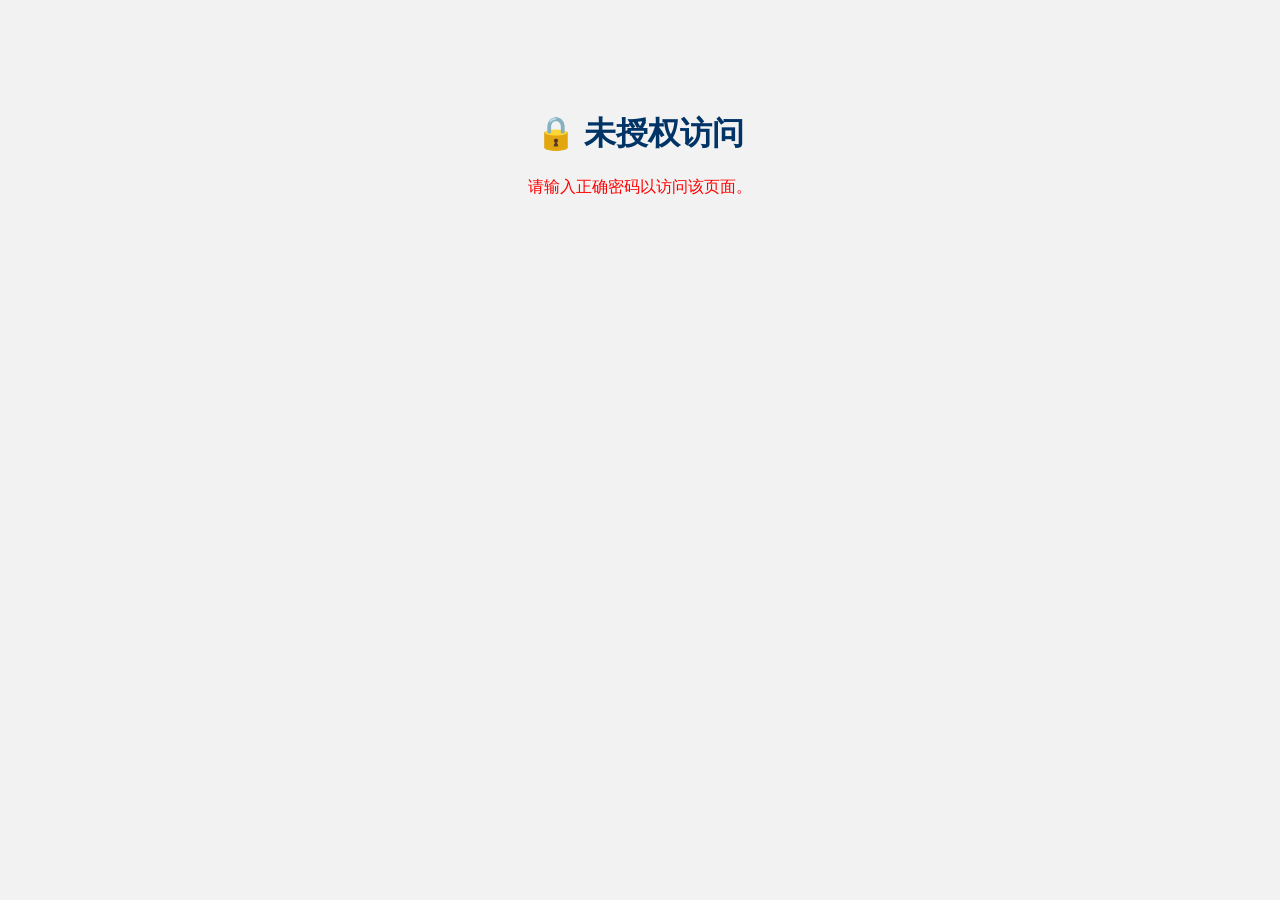
<file: 1panel.html>
<!DOCTYPE html>
<html lang="zh">
<head>
  <meta charset="UTF-8">
  <meta name="viewport" content="width=device-width, initial-scale=1.0">
  <title>七点科技产品控制台</title>
  <style>
    body { font-family: sans-serif; background: #f2f2f2; padding: 2rem; max-width: 700px; margin: auto; }
    h1 { text-align: center; color: #003366; }
    form, .danger-zone { background: white; padding: 1.5rem; border-radius: 10px; box-shadow: 0 2px 10px rgba(0,0,0,0.05); margin-bottom: 2rem; }
    label { display: block; margin-top: 1rem; font-weight: bold; }
    input { width: 100%; padding: 0.5rem; margin-top: 0.25rem; }
    button { margin-top: 1.5rem; padding: 0.75rem 1.5rem; font-size: 1rem; background: #003366; color: white; border: none; cursor: pointer; border-radius: 5px; }
    .danger-zone button { background: darkred; }
    #unauthorized { display: none; text-align: center; color: red; margin-top: 5rem; }
  </style>
</head>
<body>
  <div id="unauthorized">
    <h1>🔒 未授权访问</h1>
    <p>请输入正确密码以访问该页面。</p>
  </div>

  <div id="app" style="display:none">
    <h1>七点科技产品控制台</h1>
<form id="add-form">
  <h2>添加产品</h2>
  <label>GitHub Token</label>
  <input type="password" id="token" placeholder="你的 GitHub Token">

  <label>产品名称</label>
  <input type="text" id="name" required>

  <label>产品简介</label>
  <input type="text" id="description" required>

  <label>上传封面图</label>
  <input type="file" id="iconFile" accept="image/*" required>

  <label>仓库名称（slug，将用于创建仓库和生成链接）</label>
  <input type="text" id="repo-name" placeholder="如 ai-bot-01" required>

  <label>产品链接（自动填充）</label>
  <input type="url" id="link" readonly>

  <button type="submit">添加产品</button>
</form>
    <div class="danger-zone">
      <h2>删除产品</h2>
      <label>仓库名称（slug）</label>
      <input type="text" id="delete-slug">
      <button onclick="deleteProduct()">删除产品并删除仓库</button>
    </div>
  </div>

  <script>
    const PASSWORD = "qidian2025";
    const username = 'jkjj8899';
    const repo = 'main-site';
    const assetRepo = 'product-site';

    function slugify(name) {
      return name.toLowerCase().replace(/[^a-z0-9]+/g, '-').replace(/^-+|-+$/g, '');
    }

    function btoaUtf8(str) {
      return btoa(unescape(encodeURIComponent(str)));
    }

    function checkPassword() {
      const input = prompt("请输入访问密码：");
      if (input === PASSWORD) {
        document.getElementById('app').style.display = 'block';
      } else {
        document.getElementById('unauthorized').style.display = 'block';
      }
    }

    checkPassword();

    async function fetchJSON(path, token) {
      const res = await fetch(`https://api.github.com/repos/${username}/${repo}/contents/${path}`, {
        headers: { Authorization: `token ${token}` }
      });
      if (!res.ok) throw new Error(await res.text());
      const data = await res.json();
      const content = decodeURIComponent(escape(atob(data.content)));
      return { content: JSON.parse(content), sha: data.sha };
    }

    document.getElementById('repo-name').addEventListener('input', () => {
      const slug = slugify(document.getElementById('repo-name').value.trim());
      document.getElementById('link').value = `https://${username}.github.io/${slug}/`;
    });

    async function uploadImage(file, slug, token) {
      const reader = new FileReader();
      return new Promise((resolve, reject) => {
        reader.onload = async () => {
          const contentBase64 = reader.result.split(',')[1];
          const path = `assets/${slug}.png`;

          const res = await fetch(`https://api.github.com/repos/${username}/${assetRepo}/contents/${path}`, {
            method: 'PUT',
            headers: {
              Authorization: `token ${token}`,
              'Content-Type': 'application/json'
            },
            body: JSON.stringify({
              message: `上传产品图标 ${slug}.png`,
              content: contentBase64
            })
          });

          if (!res.ok) return reject(await res.text());
          resolve(`https://raw.githubusercontent.com/${username}/${assetRepo}/main/${path}`);
        };
        reader.onerror = () => reject("图片读取失败");
        reader.readAsDataURL(file);
      });
    }

    document.getElementById('add-form').addEventListener('submit', async (e) => {
      e.preventDefault();
      const token = document.getElementById('token').value.trim();
      const repoName = document.getElementById('repo-name').value.trim();
      const slug = slugify(repoName);

      const file = document.getElementById('iconFile').files[0];
      if (!file) return alert('请上传封面图');

      try {
        const iconUrl = await uploadImage(file, slug, token);

        const product = {
          name: document.getElementById('name').value,
          description: document.getElementById('description').value,
          icon: iconUrl,
          slug: slug,
          link: `https://${username}.github.io/${slug}/`
        };

        const { content: products, sha } = await fetchJSON('products.json', token);

        if (products.find(p => p.slug === product.slug)) {
          return alert('❌ 已存在相同 slug 的产品，请更换');
        }

        products.unshift(product);
        const updated = btoaUtf8(JSON.stringify(products, null, 2));

        await fetch(`https://api.github.com/repos/${username}/${repo}/contents/products.json`, {
          method: 'PUT',
          headers: {
            Authorization: `token ${token}`,
            'Content-Type': 'application/json'
          },
          body: JSON.stringify({
            message: `添加产品：${product.name}`,
            content: updated,
            sha
          })
        });

        alert('✅ 添加成功');
      } catch (err) {
        alert('❌ 添加失败：' + err);
      }
    });

    async function deleteProduct() {
      const slug = slugify(document.getElementById('delete-slug').value.trim());
      const token = document.getElementById('token').value.trim();
      if (!slug || !token) return alert('请输入仓库 slug 和 Token');

      const confirmed = confirm(`⚠️ 确定要删除产品和仓库 "${slug}"？此操作不可恢复！`);
      if (!confirmed) return;

      try {
        const { content: products, sha } = await fetchJSON('products.json', token);
        const product = products.find(p => p.slug === slug);
        if (!product) return alert('❌ 未找到该产品');

        const updatedList = products.filter(p => p.slug !== slug);
        const updated = btoaUtf8(JSON.stringify(updatedList, null, 2));

        await fetch(`https://api.github.com/repos/${username}/${repo}/contents/products.json`, {
          method: 'PUT',
          headers: {
            Authorization: `token ${token}`,
            'Content-Type': 'application/json'
          },
          body: JSON.stringify({
            message: `删除产品：${slug}`,
            content: updated,
            sha
          })
        });

        const deleteRes = await fetch(`https://api.github.com/repos/${username}/${slug}`, {
          method: 'DELETE',
          headers: { Authorization: `token ${token}` }
        });

        if (deleteRes.status === 204) {
          alert('✅ 删除成功，包括对应仓库');
        } else {
          alert(`⚠️ 产品已删除，但仓库删除失败（状态码 ${deleteRes.status}）`);
        }
      } catch (err) {
        alert('❌ 删除失败：' + err);
      }
    }
  </script>
</body>
</html>
</file>
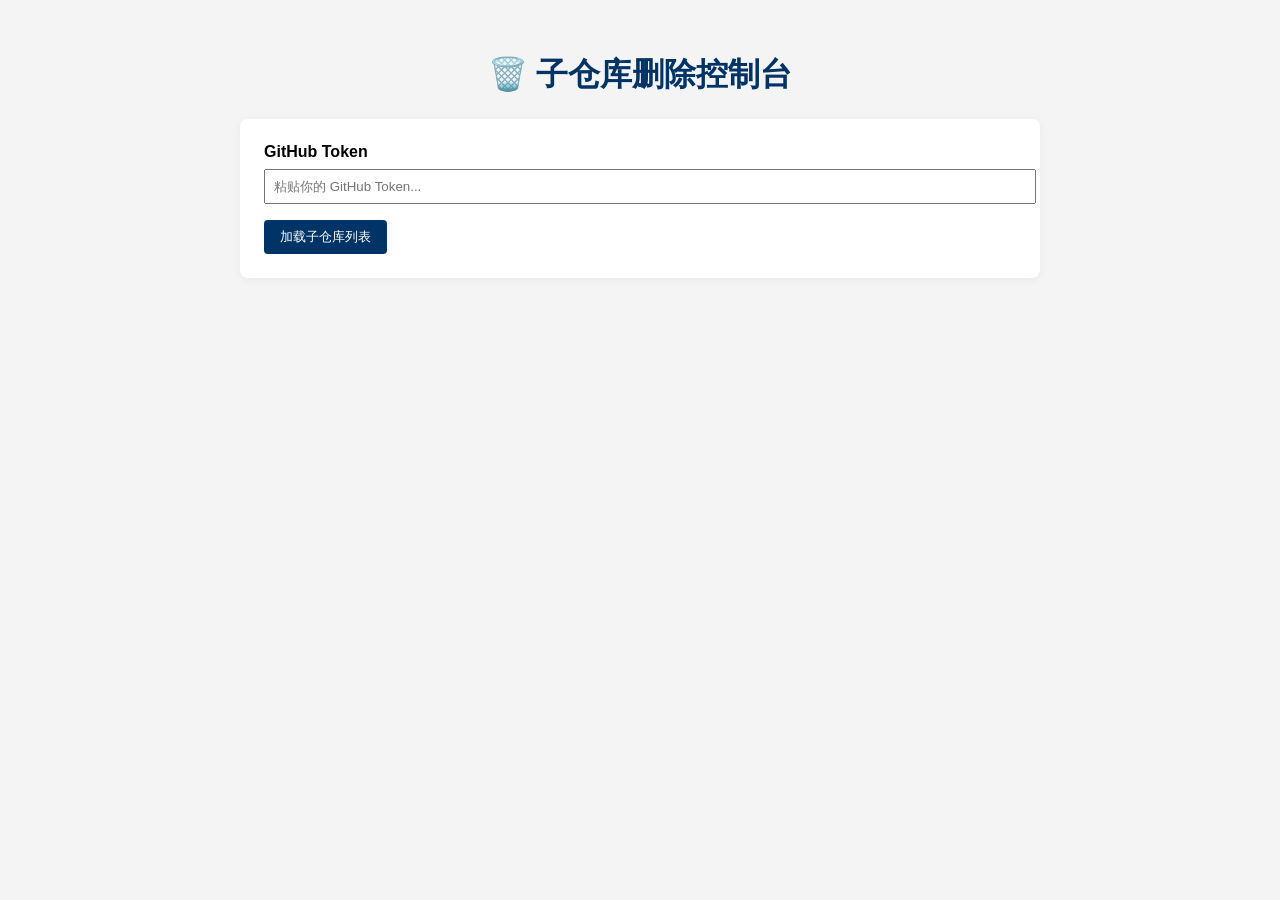
<file: delete.html>
<!DOCTYPE html>
<html lang="zh">
<head>
  <meta charset="UTF-8">
  <meta name="viewport" content="width=device-width, initial-scale=1.0">
  <title>子仓库删除控制台</title>
  <style>
    body { font-family: sans-serif; background: #f4f4f4; padding: 2rem; max-width: 800px; margin: auto; }
    h1 { text-align: center; color: #003366; }
    .token-box, .repo-list, .footer { background: white; padding: 1.5rem; margin-bottom: 2rem; border-radius: 8px; box-shadow: 0 2px 10px rgba(0,0,0,0.05); }
    label { font-weight: bold; display: block; margin-bottom: 0.5rem; }
    input[type="text"], input[type="password"] { width: 100%; padding: 0.5rem; margin-bottom: 1rem; }
    button { padding: 0.5rem 1rem; background: #003366; color: white; border: none; border-radius: 4px; cursor: pointer; margin-right: 0.5rem; }
    .repo-entry { display: flex; justify-content: space-between; align-items: center; padding: 0.5rem 0; border-bottom: 1px solid #eee; }
    .repo-entry:last-child { border: none; }
    .repo-entry input { margin-right: 0.5rem; }
    .danger { background: darkred; }
    .checkbox { margin-top: 1rem; }
  </style>
</head>
<body>
  <h1>🗑️ 子仓库删除控制台</h1>
  <div class="token-box">
    <label for="token">GitHub Token</label>
    <input type="password" id="token" placeholder="粘贴你的 GitHub Token...">
    <button onclick="loadRepos()">加载子仓库列表</button>
  </div>

  <div class="repo-list" id="repo-list" style="display:none">
    <h2>子仓库列表</h2>
    <div class="checkbox">
      <label><input type="checkbox" id="syncRemove"> 同时从 products.json 中移除</label>
    </div>
    <div id="repos"></div>
    <div class="footer">
      <button class="danger" onclick="deleteSelectedRepos()">删除选中的仓库</button>
    </div>
  </div>

  <script>
    const username = "jkjj8899";
    let allRepos = [];

    async function loadRepos() {
      const token = document.getElementById("token").value.trim();
      if (!token) return alert("请输入 GitHub Token");
      const headers = { Authorization: `token ${token}` };
      try {
        const res = await fetch(`https://api.github.com/user/repos?per_page=100&affiliation=owner,collaborator`, { headers });
        if (!res.ok) throw new Error(await res.text());
        const data = await res.json();
        allRepos = data.filter(r => !r.fork && !r.archived && r.name !== `${username.toLowerCase()}.github.io`);
        const list = document.getElementById("repos");
        list.innerHTML = "";
        allRepos.forEach(repo => {
          const div = document.createElement("div");
          div.className = "repo-entry";
          div.innerHTML = `<label><input type='checkbox' value='${repo.name}'> ${repo.name}</label><span>${repo.description || "无描述"}</span>`;
          list.appendChild(div);
        });
        document.getElementById("repo-list").style.display = 'block';
      } catch (err) {
        alert("获取仓库失败：" + err);
      }
    }

    async function deleteSelectedRepos() {
      const token = document.getElementById("token").value.trim();
      const headers = { Authorization: `token ${token}` };
      const syncRemove = document.getElementById("syncRemove").checked;
      const selected = Array.from(document.querySelectorAll("input[type='checkbox']:checked"))
                            .map(el => el.value);
      if (!selected.length) return alert("请至少选择一个仓库");
      if (!confirm(`⚠️ 你确定要删除这些仓库吗？\n${selected.join('\n')}`)) return;

      for (const name of selected) {
        try {
          const res = await fetch(`https://api.github.com/repos/${username}/${name}`, {
            method: 'DELETE', headers
          });
          if (res.status === 204) {
            console.log(`✅ 已删除 ${name}`);
            if (syncRemove) removeFromProducts(name, token);
          } else {
            console.warn(`❌ 删除失败 ${name}`);
          }
        } catch (e) {
          console.error(`异常 ${name}:`, e);
        }
      }
      alert("✅ 操作完成，请刷新查看剩余仓库");
    }

    async function removeFromProducts(slug, token) {
      const headers = { Authorization: `token ${token}`, Accept: 'application/vnd.github.v3+json' };
      try {
        const res = await fetch(`https://api.github.com/repos/${username}/main-site/contents/products.json`, { headers });
        const { content, sha } = await res.json();
        const products = JSON.parse(atob(content));
        const updated = products.filter(p => p.slug !== slug);
        await fetch(`https://api.github.com/repos/${username}/main-site/contents/products.json`, {
          method: 'PUT',
          headers,
          body: JSON.stringify({
            message: `从 products.json 删除：${slug}`,
            content: btoa(JSON.stringify(updated, null, 2)),
            sha
          })
        });
        console.log(`📦 同步删除 ${slug} 成功`);
      } catch (e) {
        console.error(`同步删除 ${slug} 失败：`, e);
      }
    }
  </script>
</body>
</html>
</file>
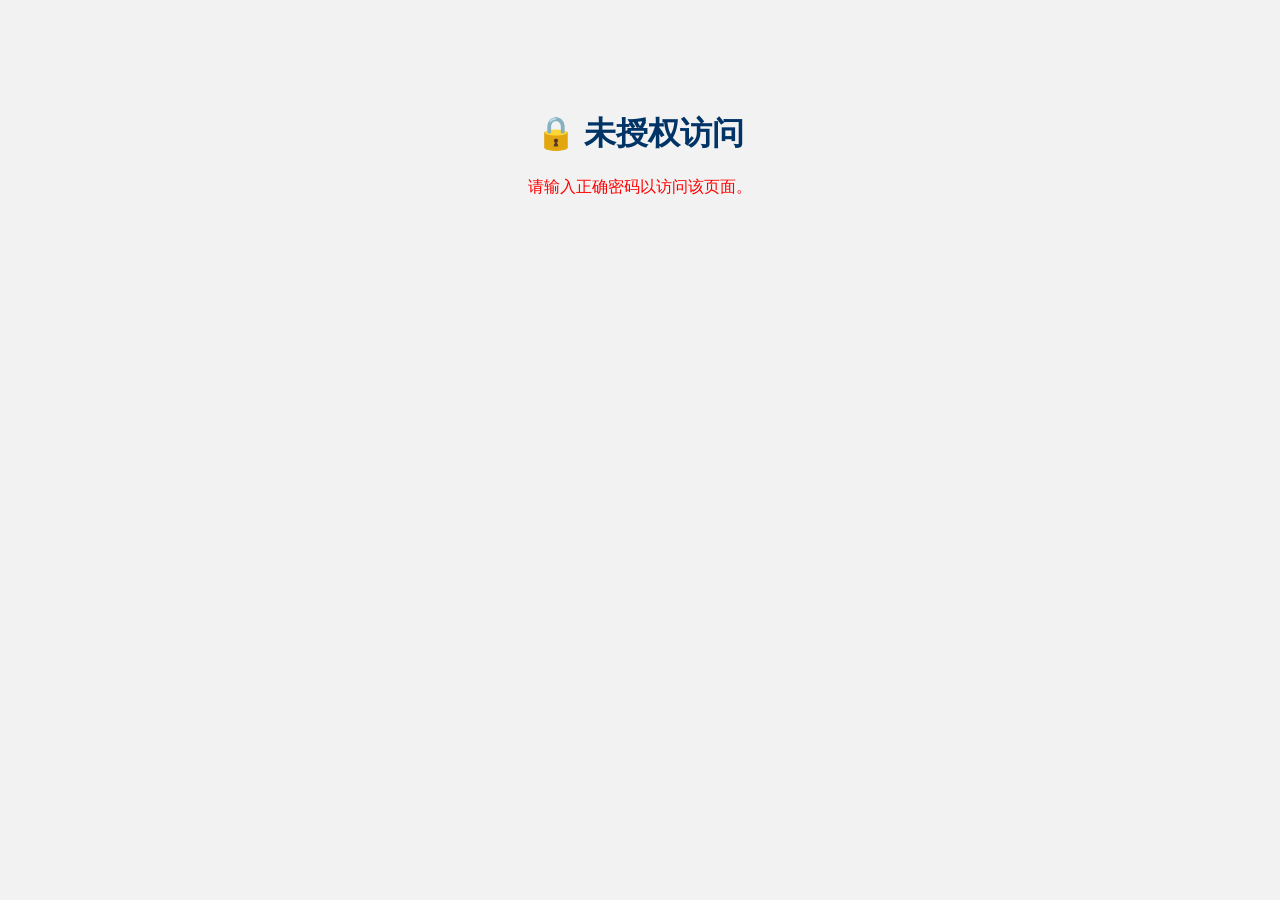
<file: panel.html>
<!DOCTYPE html>
<html lang="zh">
<head>
  <meta charset="UTF-8">
  <meta name="viewport" content="width=device-width, initial-scale=1.0">
  <title>七点科技产品控制台（调试版）</title>
  <style>
    body { font-family: sans-serif; background: #f2f2f2; padding: 2rem; max-width: 700px; margin: auto; }
    h1 { text-align: center; color: #003366; }
    form, .danger-zone { background: white; padding: 1.5rem; border-radius: 10px; box-shadow: 0 2px 10px rgba(0,0,0,0.05); margin-bottom: 2rem; }
    label { display: block; margin-top: 1rem; font-weight: bold; }
    input { width: 100%; padding: 0.5rem; margin-top: 0.25rem; }
    button { margin-top: 1.5rem; padding: 0.75rem 1.5rem; font-size: 1rem; background: #003366; color: white; border: none; cursor: pointer; border-radius: 5px; }
    .danger-zone button { background: darkred; }
    #unauthorized { display: none; text-align: center; color: red; margin-top: 5rem; }
  </style>
</head>
<body>
  <div id="unauthorized">
    <h1>🔒 未授权访问</h1>
    <p>请输入正确密码以访问该页面。</p>
  </div>

  <div id="app" style="display:none">
    <h1>七点科技产品控制台</h1>
    <form id="add-form">
      <h2>添加产品</h2>
      <label>GitHub Token</label>
      <input type="password" id="token" required>

      <label>产品名称</label>
      <input type="text" id="name" required>

      <label>产品简介</label>
      <input type="text" id="description" required>

      <label>上传封面图</label>
      <input type="file" id="iconFile" accept="image/*" required>

      <label>上传图集（多图）</label>
      <input type="file" id="galleryFiles" accept="image/*" multiple>

      <label>仓库名称（slug）</label>
      <input type="text" id="repo-name" placeholder="如 ai-bot-01" required>

      <label>产品链接（自动填充）</label>
      <input type="url" id="link" readonly>

      <button type="submit">添加产品</button>
    </form>
  </div>

  <script>
    const PASSWORD = "qidian2025";
    const username = 'jkjj8899';
    const repo = 'main-site';
    const assetRepo = 'product-site';

    function slugify(name) {
      return name.toLowerCase().replace(/[^a-z0-9]+/g, '-').replace(/^-+|-+$/g, '');
    }

    function checkPassword() {
      const input = prompt("请输入访问密码：");
      if (input === PASSWORD) {
        document.getElementById('app').style.display = 'block';
      } else {
        document.getElementById('unauthorized').style.display = 'block';
      }
    }

    checkPassword();

    function btoaUtf8(str) {
      return btoa(unescape(encodeURIComponent(str)));
    }

    async function uploadImage(file, path, token, message) {
      console.log("📤 开始上传图像:", path);
      const reader = new FileReader();
      return new Promise((resolve, reject) => {
        reader.onload = async () => {
          const contentBase64 = reader.result.split(',')[1];
          const res = await fetch(`https://api.github.com/repos/${username}/${assetRepo}/contents/${path}`, {
            method: 'PUT',
            headers: {
              Authorization: `token ${token}`,
              'Content-Type': 'application/json'
            },
            body: JSON.stringify({ message, content: contentBase64 })
          });
          if (!res.ok) return reject(await res.text());
          const url = `https://raw.githubusercontent.com/${username}/${assetRepo}/main/${path}`;
          console.log("✅ 上传成功:", url);
          resolve(url);
        };
        reader.onerror = () => reject("图片读取失败");
        reader.readAsDataURL(file);
      });
    }

    async function uploadGalleryAndGetUrls(files, slug, token) {
      console.log("📂 正在上传图集，共", files.length, "张");
      const urls = [];
      for (const file of files) {
        const path = `assets/${slug}/${file.name}`;
        const url = await uploadImage(file, path, token, `上传图集图像 ${file.name}`);
        urls.push(url);
      }
      return urls;
    }

    async function fetchJSON(path, token) {
      const res = await fetch(`https://api.github.com/repos/${username}/${repo}/contents/${path}`, {
        headers: { Authorization: `token ${token}` }
      });
      if (!res.ok) throw new Error(await res.text());
      const data = await res.json();
      const content = decodeURIComponent(escape(atob(data.content)));
      return { content: JSON.parse(content), sha: data.sha };
    }

    document.getElementById('repo-name').addEventListener('input', () => {
      const slug = slugify(document.getElementById('repo-name').value.trim());
      document.getElementById('link').value = `https://${username}.github.io/${slug}/`;
    });

    document.getElementById('add-form').addEventListener('submit', async (e) => {
      e.preventDefault();
      const token = document.getElementById('token').value.trim();
      const name = document.getElementById('name').value.trim();
      const description = document.getElementById('description').value.trim();
      const repoName = document.getElementById('repo-name').value.trim();
      const slug = slugify(repoName);
      const iconFile = document.getElementById('iconFile').files[0];
      const galleryFiles = document.getElementById('galleryFiles').files;

      if (!iconFile) return alert('请上传封面图');

      try {
        console.log("🚀 开始处理产品：", slug);

        const iconUrl = await uploadImage(iconFile, `assets/${slug}.png`, token, `上传封面图 ${slug}.png`);
        const imageUrls = galleryFiles.length > 0 ? await uploadGalleryAndGetUrls(galleryFiles, slug, token) : [];

        const product = {
          name,
          description,
          slug,
          icon: iconUrl,
          link: `https://${username}.github.io/${slug}/`,
          images: imageUrls
        };

        console.log("📦 构造产品对象：", product);

        const { content: products, sha } = await fetchJSON('products.json', token);

        if (products.find(p => p.slug === slug)) {
          alert('❌ 已存在相同 slug 的产品，请更换');
          return;
        }

        products.unshift(product);
        const updated = btoaUtf8(JSON.stringify(products, null, 2));

        const putRes = await fetch(`https://api.github.com/repos/${username}/${repo}/contents/products.json`, {
          method: 'PUT',
          headers: {
            Authorization: `token ${token}`,
            'Content-Type': 'application/json'
          },
          body: JSON.stringify({
            message: `添加产品：${name}`,
            content: updated,
            sha
          })
        });

        if (putRes.ok) {
          alert('✅ 添加成功');
        } else {
          const errorText = await putRes.text();
          console.error("❌ 写入失败：", errorText);
          alert('❌ 写入 products.json 失败：' + errorText);
        }

      } catch (err) {
        console.error("💥 操作失败：", err);
        alert('❌ 添加失败：' + err);
      }
    });
  </script>
</body>
</html>
</file>
